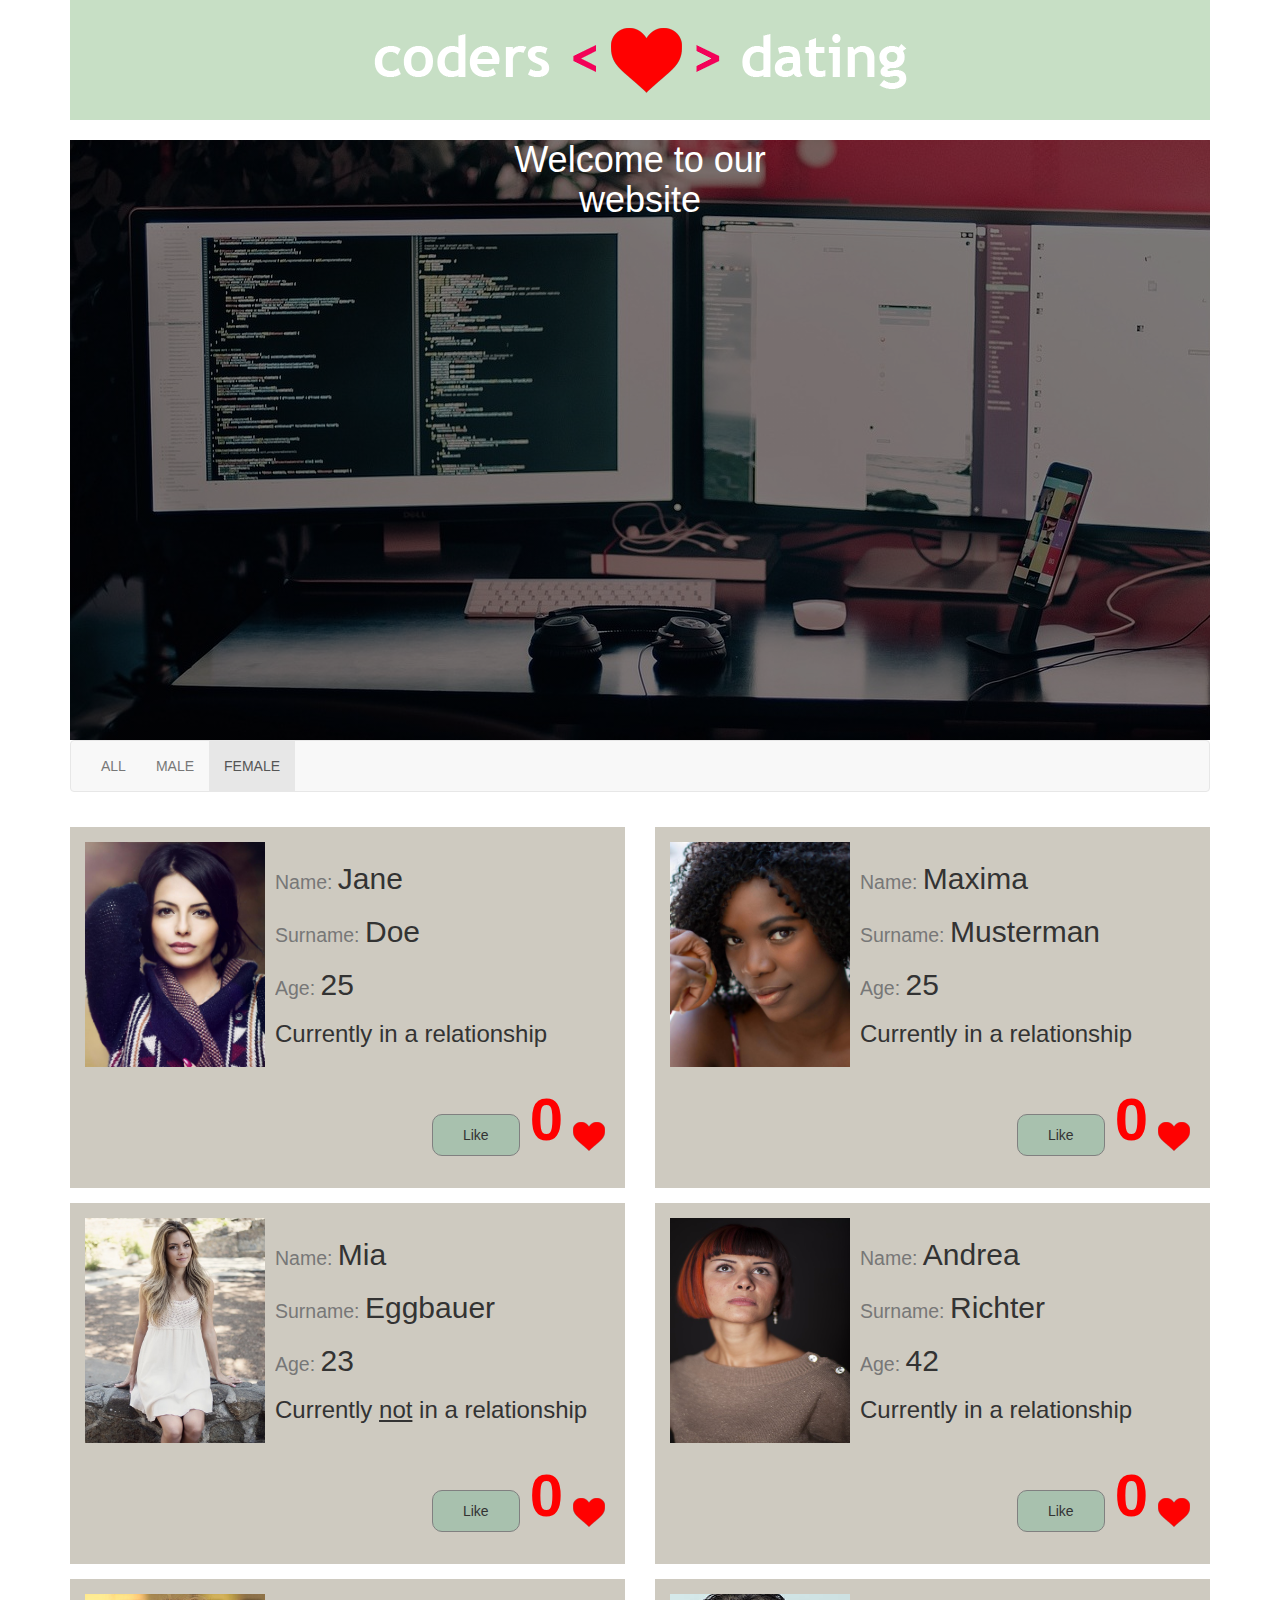
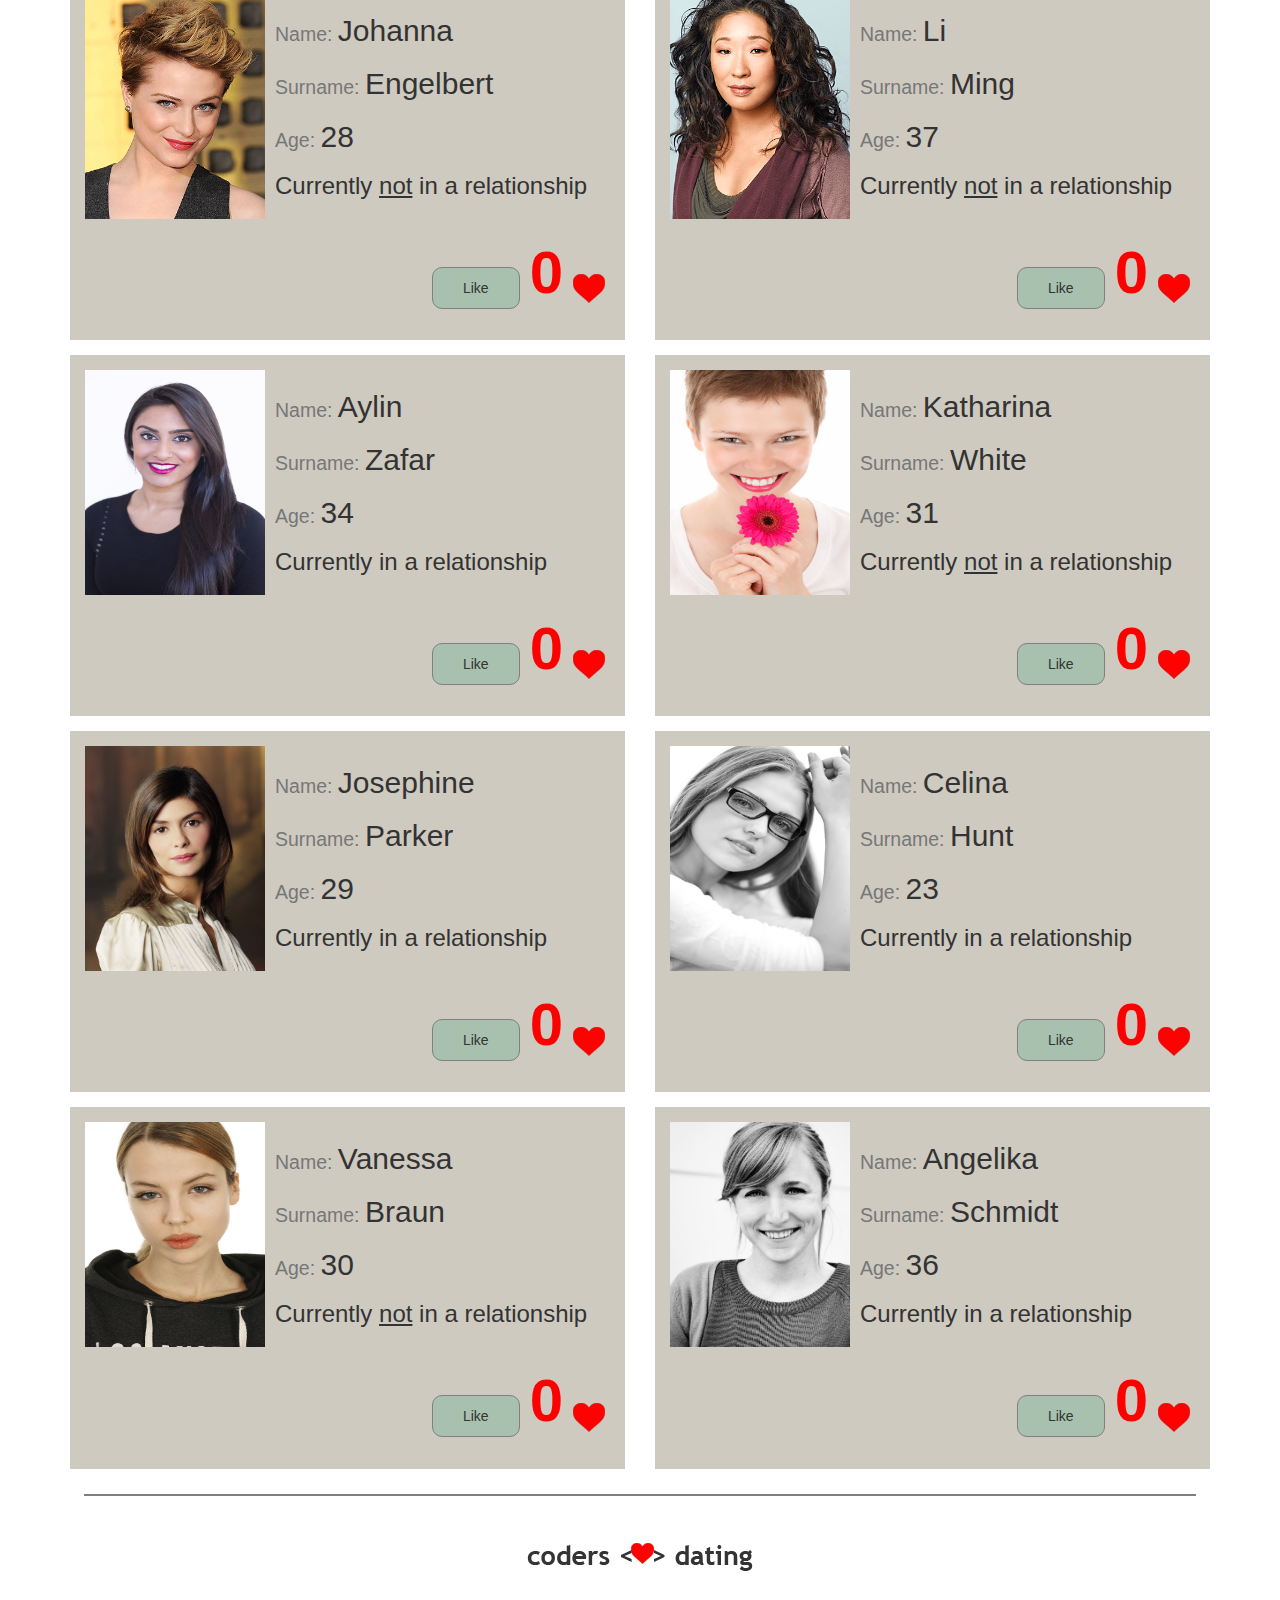
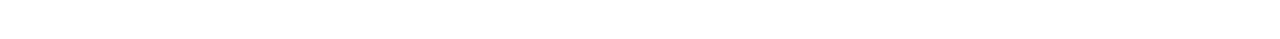
<file: female.html>
<!DOCTYPE html>
<html>
	<head>
		<meta charset="UTF-8">
		<title>Coders dating</title>
		<meta name="viewport" content="width=device-width, initial-scale=1.0">
		<link rel="stylesheet" type="text/css" href="style.css"/>

		<link rel="stylesheet" href="https://maxcdn.bootstrapcdn.com/bootstrap/3.3.7/css/bootstrap.min.css">
		<script src="https://ajax.googleapis.com/ajax/libs/jquery/3.2.1/jquery.min.js"></script>
		<script src="https://maxcdn.bootstrapcdn.com/bootstrap/3.3.7/js/bootstrap.min.js"></script>
	</head>
<body>


<div class="container">
	<div id="logobar">
		<a href="index.html"><img src="img/logo-coders-dating.png"/></a>
	</div>
				
	<div class="cover">
		<h1>Welcome to our <br/> website</h1>
	</div>

	<nav class="navbar navbar-default">
	  <div class="container-fluid">
	    <ul class="nav navbar-nav">
	      <li><a href="index.html">ALL</a></li>
	      <li><a href="male.html">MALE</a></li>
	      <li class="active"><a href="female.html">FEMALE</a></li>
	    </ul>
	  </div>
	</nav>
</div>

<div id="profiles" class="container">
	
	
</div>


<div class="container">
	<div class="wrapper">
		<div id="footer">
			<a href="index.html"><img src="img/logo-coders-dating-footer.png"/></a>
		</div>
	</div>
</div>


<script type="text/javascript" src="js/myscript.js"></script>
</body>
</html>
</file>
<file: style.css>
* {
		margin: 0px;
		padding: 0px;
	}
	
	body {
		width: 100%;
		font-family: Arial, Helvetica, sans-serif;
	}
		
	#logobar {
		height: 120px;
		line-height: 120px;
		display: block;
		background-color: #C7DFC5;
		text-align: center;
		position: relative;
	}

	#logobar a>img{
		display: inline-block;
		text-align: center;
		text-decoration: none;
		position: absolute;  
		top: 0;  
		bottom: 0;  
		left: 0;  
		right: 0;  
		margin: auto;
	}
	
	.cover {
		height: 600px;
		text-align: center;
		color: white;
		font-size: 70px;
		background: linear-gradient(rgba(0,0,0,.5), rgba(0,0,0,.5)), url("img/cropped-computer-1245714_1280.jpg");
	}
	
	#profiles{
		display: block;
	}
	
	.row{
		margin-top: 15px;

	}
	
	.media{
		background-color: #CECAC0;
		padding: 15px;
	}
		
	button{
		padding: 10px 30px;
		border-radius: 10px;
		background-color: #A8C1AE;
		font-size: 30px;
		border: 1px solid grey;
		margin-right: 10px;
	}

	button:hover{
		background: rgb(153, 0, 153);
		color: white;
	}
	
	.nrLikes{
		font-size: 60px; 
		color: red; 
		font-weight: bold;
	}
	
	.wrapper {
		display: block;
		text-align: center;
		float: left;
		width: 100%;
	}
		
	#footer {
		display: block;
		height: 120px;
		line-height: 120px;
		width: 97.5%;
		margin: 25px  auto;
		text-align: center;
		border-top: 2px solid grey;
	}

	#footer a>img{
		display: inline-block;
		text-align: center;
		text-decoration: none;
		margin: auto;
	}
</file>
